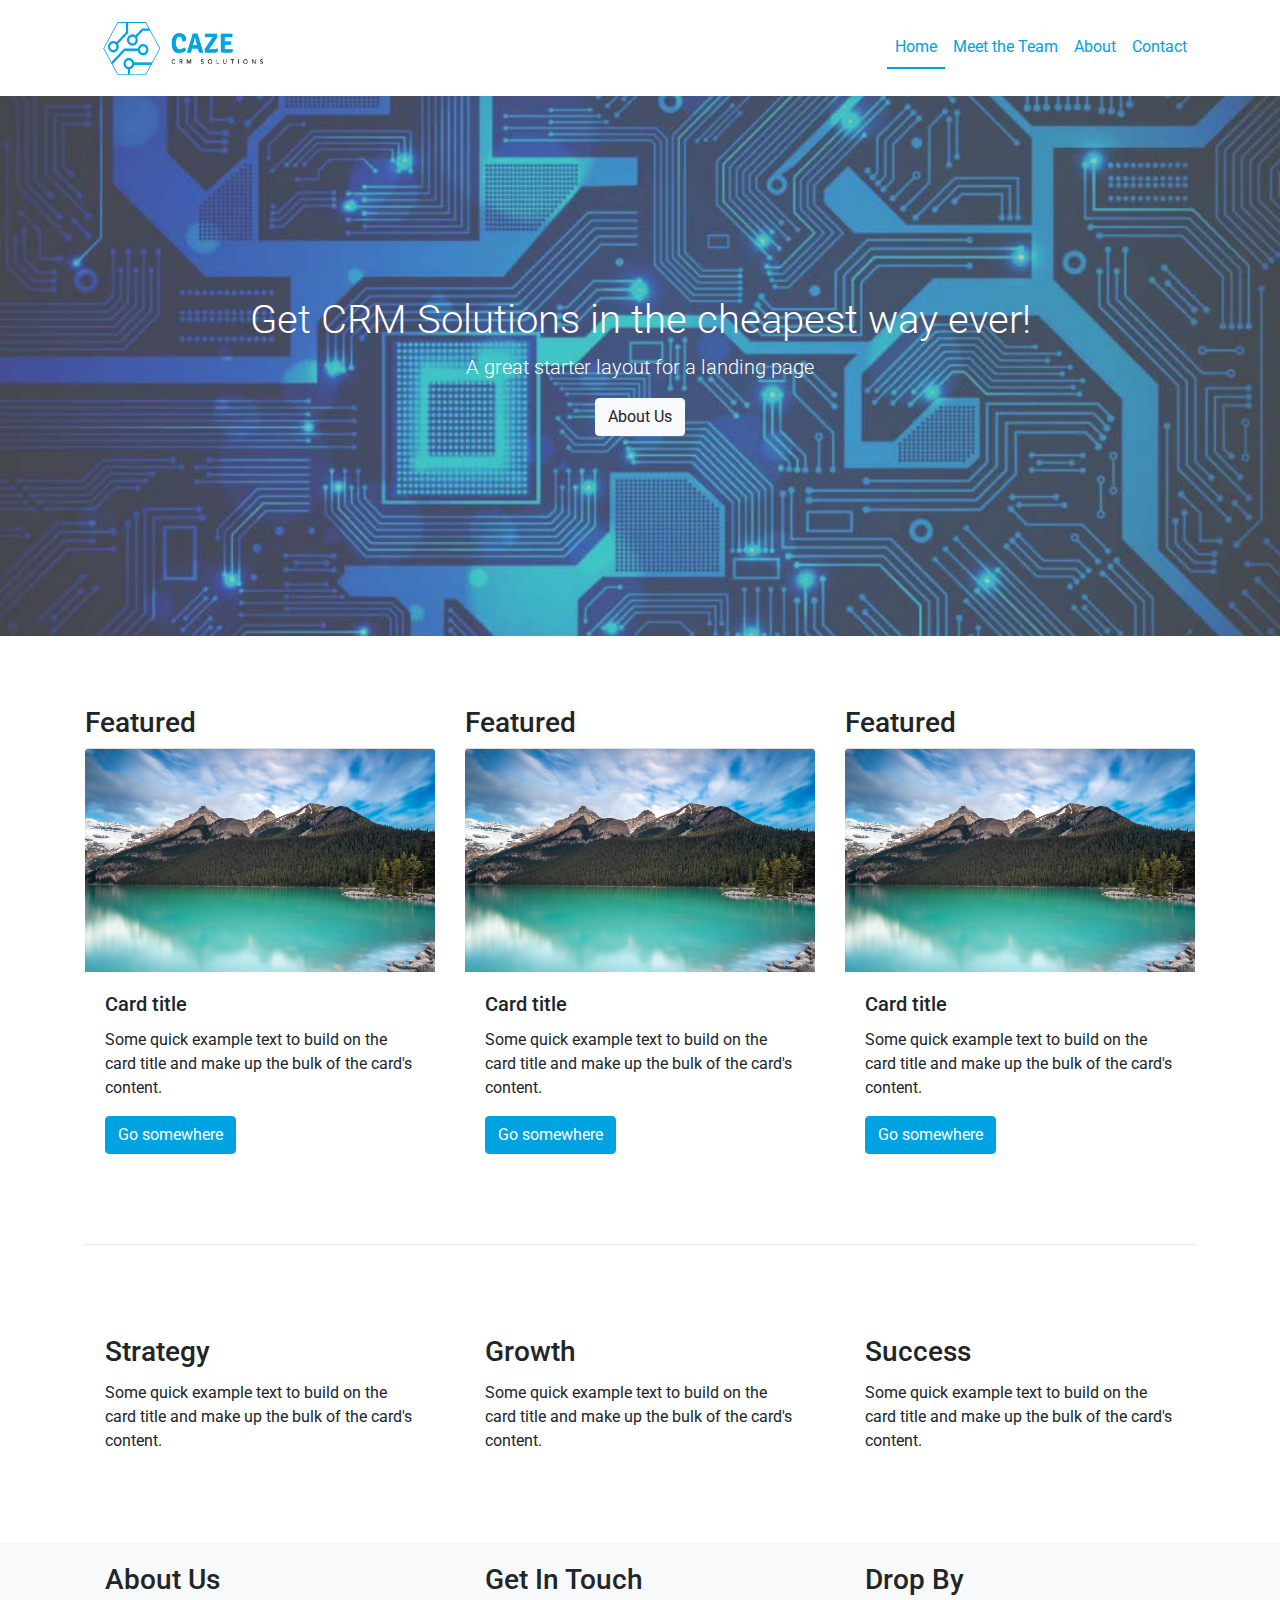
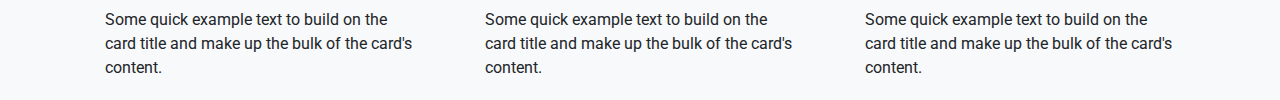
<file: index.html>
<!DOCTYPE html>
<html lang="en">
<head>
    <meta charset="UTF-8">
    <meta name="viewport" content="width=device-width, initial-scale=1.0">
    <link rel="icon" type="image/png" href="assets/crm-icon.png" />
    <title>CAZE - CRM Solutions</title>
    <!-- CSS only -->
    <link href="https://fonts.googleapis.com/css?family=Roboto" rel=stylesheet>
    <link rel="stylesheet" href="style.min.css">
    <link rel="stylesheet" href="custom.css">
</head>
<body>
    <nav class="navbar sticky-top navbar-expand-lg navbar-light bg-white">
        <div class="container">
            <div class="navbar-brand">
                <img class="image-brand" src="assets/crm-logo.png" alt="crm-logo">
            </div>
            
            <button type="button" class="navbar-toggler" data-toggle="collapse" data-target="#navbarCollapse">
                <span class="navbar-toggler-icon"></span>
            </button>

            <div class="collapse navbar-collapse justify-content-between" id="navbarCollapse">
                <div class="navbar-nav">         
                </div>
                <div class="navbar-nav">
                    <a href="#" class="nav-item nav-link active text-primary">Home</a>
                    <a href="pages/team.html" class="nav-item nav-link text-primary">Meet the Team</a>
                    <a href="#" class="nav-item nav-link text-primary">About</a>
                    <a href="#" class="nav-item nav-link text-primary">Contact</a>
                </div>
            </div>
        </div>
    </nav>
    <!-- Full Page Image Header with Vertically Centered Content -->
    <header class="header-image">
        <div class="container h-100">
        <div class="row h-100 align-items-center">
            <div class="col-12 text-center">
                <h1 class="font-weight-light text-white">Get CRM Solutions in the cheapest way ever!</h1>
                <p class="lead text-white">A great starter layout for a landing page</p>
                <button class="btn btn-light">About Us</button>
            </div>
        </div>
        </div>
    </header>

    <section class="container">
        <div class="row cmy">
            <div class="col-md-4">
                <div class="card border-0">
                    <div class="card-header bg-white p-0">
                        <h3>Featured</h3>
                    </div>
                    <img src="assets/bg-caze.jpg" class="card-img-top" alt="...">
                    <div class="card-body">
                      <h5 class="card-title">Card title</h5>
                      <p class="card-text">Some quick example text to build on the card title and make up the bulk of the card's content.</p>
                      <a href="#" class="btn btn-primary">Go somewhere</a>
                    </div>
                </div>
            </div>
            <div class="col-md-4">
                <div class="card border-0">
                    <div class="card-header bg-white p-0">
                        <h3>Featured</h3>
                    </div>
                    <img src="assets/bg-caze.jpg" class="card-img-top" alt="...">
                    <div class="card-body">
                      <h5 class="card-title">Card title</h5>
                      <p class="card-text">Some quick example text to build on the card title and make up the bulk of the card's content.</p>
                      <a href="#" class="btn btn-primary">Go somewhere</a>
                    </div>
                </div>
            </div>
            <div class="col-md-4">
                <div class="card border-0">
                    <div class="card-header bg-white p-0">
                        <h3>Featured</h3>
                    </div>
                    <img src="assets/bg-caze.jpg" class="card-img-top" alt="...">
                    <div class="card-body">
                      <h5 class="card-title">Card title</h5>
                      <p class="card-text">Some quick example text to build on the card title and make up the bulk of the card's content.</p>
                      <a href="#" class="btn btn-primary">Go somewhere</a>
                    </div>
                </div>
            </div>
        </div>
        <!--Divider-->
        <hr class="mt-8  mb-8"/>
        <!--/..Divider-->
        <div class="row cmy">
            <div class="col-md-4">
                <div class="card border-0">
                    <div class="card-body">
                      <h3 class="card-title">Strategy</h3>
                      <p class="card-text">Some quick example text to build on the card title and make up the bulk of the card's content.</p>
                    </div>
                </div>
            </div>
            <div class="col-md-4">
                <div class="card border-0">
                    <div class="card-body">
                      <h3 class="card-title">Growth</h3>
                      <p class="card-text">Some quick example text to build on the card title and make up the bulk of the card's content.</p>
                    </div>
                </div>
            </div>
            <div class="col-md-4">
                <div class="card border-0">
                    <div class="card-body">
                      <h3 class="card-title">Success</h3>
                      <p class="card-text">Some quick example text to build on the card title and make up the bulk of the card's content.</p>
                    </div>
                </div>
            </div>
        </div>
    </section>

    <section class="bg-light">
        <div class="container">
            <div class="row">
                <div class="col-md-4">
                    <div class="card border-0 bg-light">
                        <div class="card-body">
                          <h3 class="card-title">About Us</h3>
                          <p class="card-text">Some quick example text to build on the card title and make up the bulk of the card's content.</p>
                        </div>
                    </div>
                </div>
                <div class="col-md-4">
                    <div class="card border-0 bg-light">
                        <div class="card-body">
                          <h3 class="card-title">Get In Touch</h3>
                          <p class="card-text">Some quick example text to build on the card title and make up the bulk of the card's content.</p>
                        </div>
                    </div>
                </div>
                <div class="col-md-4">
                    <div class="card border-0 bg-light">
                        <div class="card-body">
                          <h3 class="card-title">Drop By</h3>
                          <p class="card-text">Some quick example text to build on the card title and make up the bulk of the card's content.</p>
                        </div>
                    </div>
                </div>
            </div>
        </div>
    </section>

<!--JS-->
<script src="https://code.jquery.com/jquery-3.5.1.slim.min.js" integrity="sha384-DfXdz2htPH0lsSSs5nCTpuj/zy4C+OGpamoFVy38MVBnE+IbbVYUew+OrCXaRkfj" crossorigin="anonymous"></script>
<script src="https://cdn.jsdelivr.net/npm/popper.js@1.16.0/dist/umd/popper.min.js" integrity="sha384-Q6E9RHvbIyZFJoft+2mJbHaEWldlvI9IOYy5n3zV9zzTtmI3UksdQRVvoxMfooAo" crossorigin="anonymous"></script>
<script src="https://stackpath.bootstrapcdn.com/bootstrap/4.5.0/js/bootstrap.min.js" integrity="sha384-OgVRvuATP1z7JjHLkuOU7Xw704+h835Lr+6QL9UvYjZE3Ipu6Tp75j7Bh/kR0JKI" crossorigin="anonymous"></script>
</body>
</html>
</file>
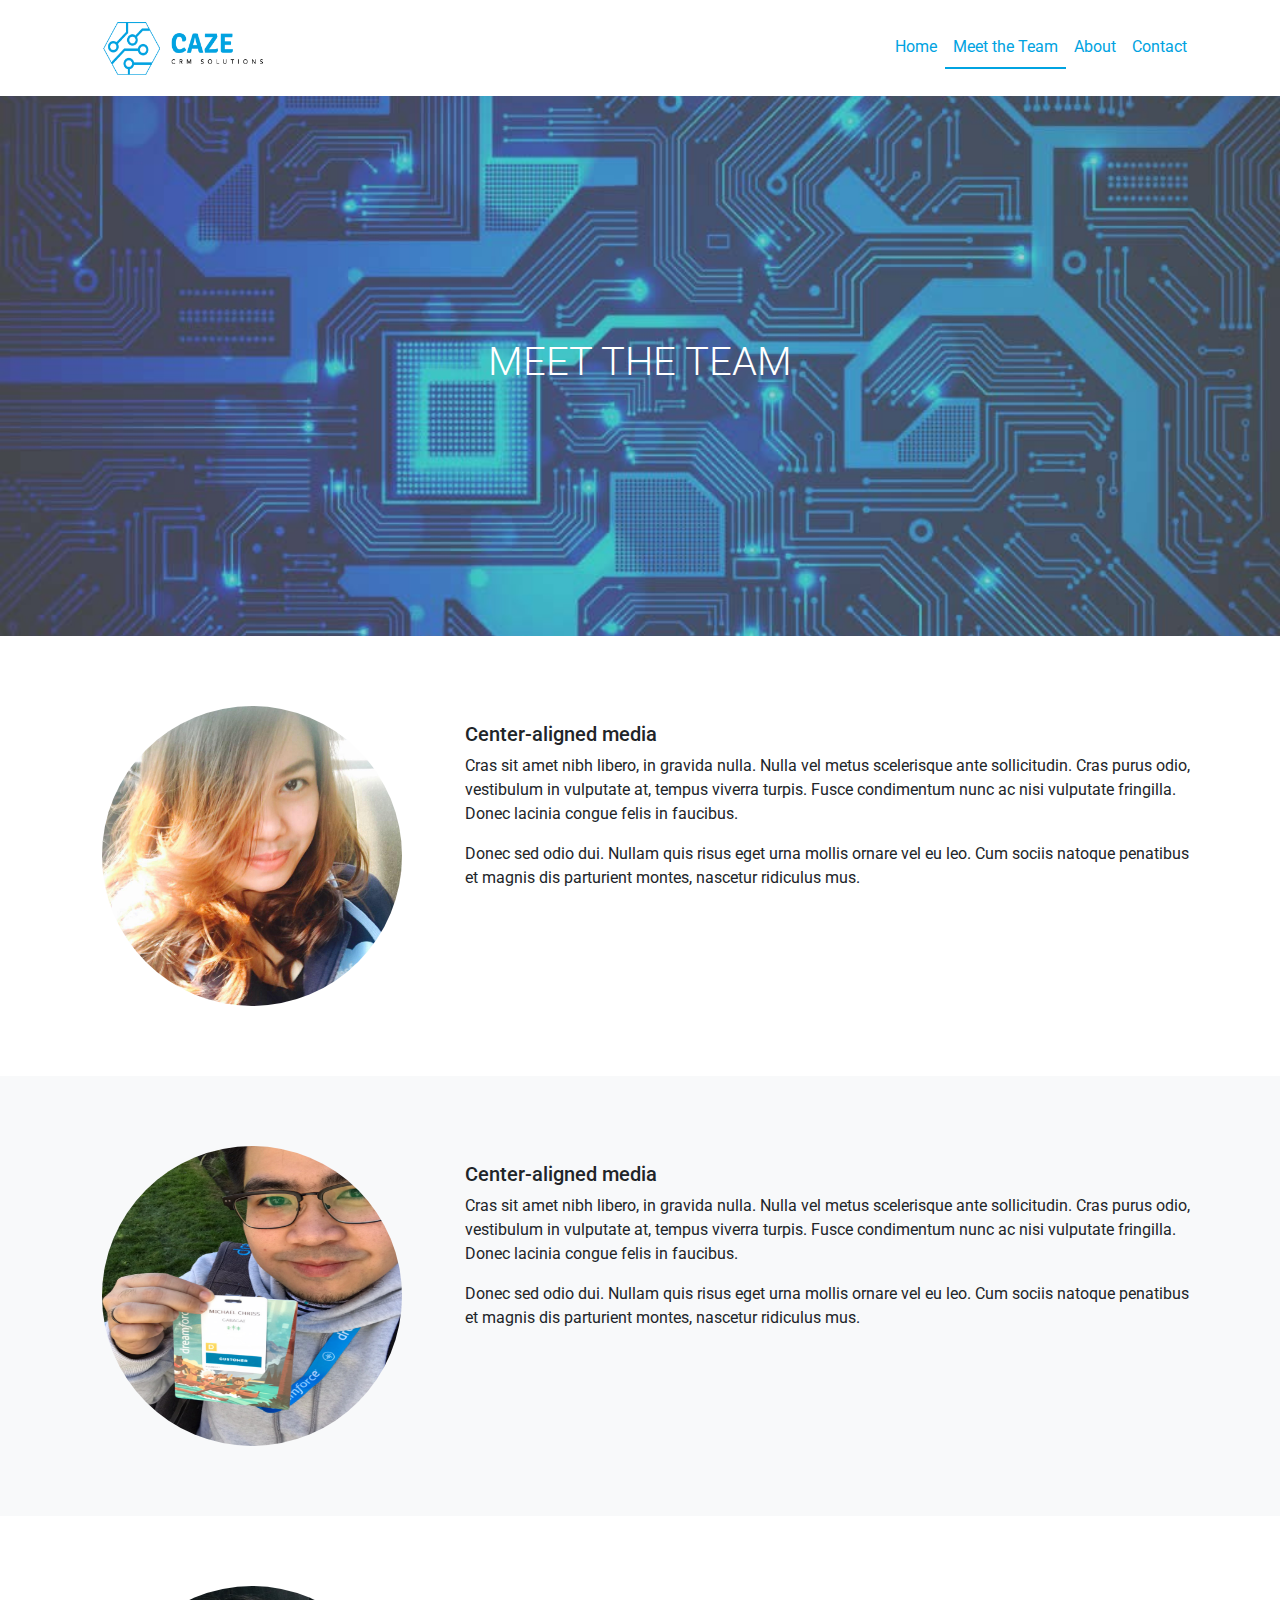
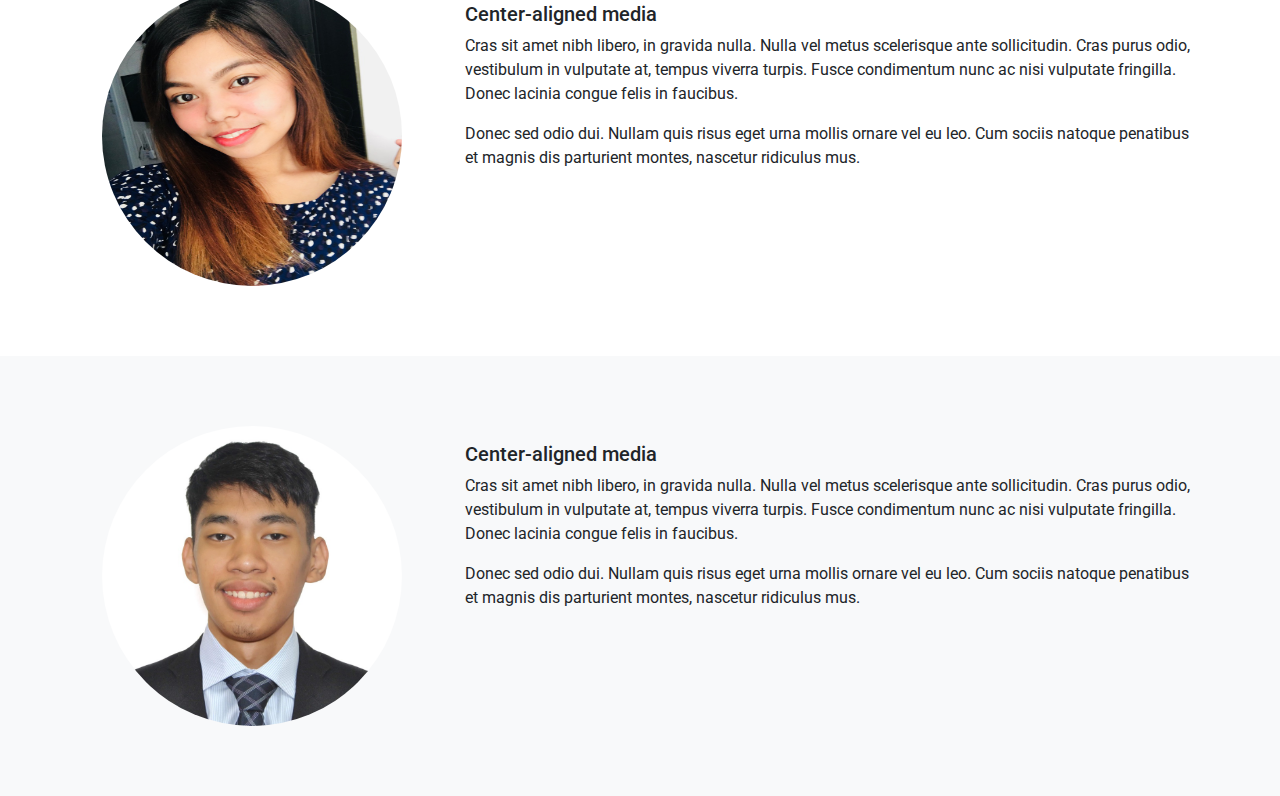
<file: pages/team.html>
<!DOCTYPE html>
<html lang="en">
<head>
    <meta charset="UTF-8">
    <meta name="viewport" content="width=device-width, initial-scale=1.0">
    <link rel="icon" type="image/png" href="../assets/crm-icon.png" />
    <title>CAZE - CRM Solutions</title>
    <!-- CSS only -->
    <link href="https://fonts.googleapis.com/css?family=Roboto" rel=stylesheet>
    <link rel="stylesheet" href="../style.min.css">
    <link rel="stylesheet" href="../custom.css">
</head>
<body>
    <nav class="navbar sticky-top navbar-expand-lg navbar-light bg-white">
        <div class="container">
            <div class="navbar-brand">
                <div><img class="image-brand" src="../assets/crm-logo.png" alt=""></div> 
            </div>
            
            <button type="button" class="navbar-toggler" data-toggle="collapse" data-target="#navbarCollapse">
                <span class="navbar-toggler-icon"></span>
            </button>

            <div class="collapse navbar-collapse justify-content-between" id="navbarCollapse">
                <div class="navbar-nav">         
                </div>
                <div class="navbar-nav">
                    <a href="../index.html" class="nav-item nav-link text-primary">Home</a>
                    <a href="team.html" class="nav-item nav-link text-primary active">Meet the Team</a>
                    <a href="#" class="nav-item nav-link text-primary">About</a>
                    <a href="#" class="nav-item nav-link text-primary">Contact</a>
                </div>
            </div>
        </div>
    </nav>
     <!-- Full Page Image Header with Vertically Centered Content -->
     <header class="header-image">
        <div class="container h-100">
            <div class="row h-100 align-items-center">
                <div class="col-12 text-center">
                    <h1 class="font-weight-light text-white">MEET THE TEAM</h1>
                    <!-- <p class="lead text-white">A great starter layout for a landing page</p> -->
                </div>
            </div>
        </div>
    </header>
    <!-- camille -->
    <section class="container">
        <div class="row cmy">
            <div class="col-md-4 text-center">
                <img src="../assets/camille.jpg" class="mr-3 avatar" alt="...">
            </div>
            <div class="col-md-8 pt-3">
                <div class="media-body align-center">
                    <!-- contents -->
                    <h5 class="mt-0">Center-aligned media</h5>
                    <p>Cras sit amet nibh libero, in gravida nulla. Nulla vel metus scelerisque ante sollicitudin. Cras purus odio, vestibulum in vulputate at, tempus viverra turpis. Fusce condimentum nunc ac nisi vulputate fringilla. Donec lacinia congue felis in faucibus.</p>
                    <p class="mb-0">Donec sed odio dui. Nullam quis risus eget urna mollis ornare vel eu leo. Cum sociis natoque penatibus et magnis dis parturient montes, nascetur ridiculus mus.</p>
                </div>
            </div>
        </div>
    </section>
    <!-- mike -->
    <section class="bg-light">
        <div class="container">
            <div class="row">
                <div class="col-md-4 text-center cmy">
                    <img src="../assets/mike.jpg" class="mr-3 avatar" alt="...">
                </div>
                <div class="col-md-8 pt-3">
                    <div class="media-body align-center cmy">
                        <!-- contents -->
                        <h5 class="mt-0">Center-aligned media</h5>
                        <p>Cras sit amet nibh libero, in gravida nulla. Nulla vel metus scelerisque ante sollicitudin. Cras purus odio, vestibulum in vulputate at, tempus viverra turpis. Fusce condimentum nunc ac nisi vulputate fringilla. Donec lacinia congue felis in faucibus.</p>
                        <p class="mb-0">Donec sed odio dui. Nullam quis risus eget urna mollis ornare vel eu leo. Cum sociis natoque penatibus et magnis dis parturient montes, nascetur ridiculus mus.</p>
                    </div>
                </div>
            </div>
        </div>
    </section>
    <!-- cath -->
    <section class="container">
        <div class="row cmy">
            <div class="col-md-4 text-center">
                <img src="../assets/cath.jpeg" class="mr-3 avatar" alt="...">
            </div>
            <div class="col-md-8 pt-3">
                    <div class="media-body align-center">
                        <!-- contents -->
                        <h5 class="mt-0">Center-aligned media</h5>
                        <p>Cras sit amet nibh libero, in gravida nulla. Nulla vel metus scelerisque ante sollicitudin. Cras purus odio, vestibulum in vulputate at, tempus viverra turpis. Fusce condimentum nunc ac nisi vulputate fringilla. Donec lacinia congue felis in faucibus.</p>
                        <p class="mb-0">Donec sed odio dui. Nullam quis risus eget urna mollis ornare vel eu leo. Cum sociis natoque penatibus et magnis dis parturient montes, nascetur ridiculus mus.</p>
                    </div>
                </div>
            </div>
        </div>
    </section>
    <!-- dave -->
    <section class="bg-light">
        <div class="container">
            <div class="row">
                <div class="col-md-4 text-center cmy">
                    <img src="../assets/dave.jpeg" class="mr-3 avatar" alt="...">
                </div>
                <div class="col-md-8 pt-3 cmy">
                    <div class="media-body align-center">
                        <!-- contents -->
                        <h5 class="mt-0">Center-aligned media</h5>
                        <p>Cras sit amet nibh libero, in gravida nulla. Nulla vel metus scelerisque ante sollicitudin. Cras purus odio, vestibulum in vulputate at, tempus viverra turpis. Fusce condimentum nunc ac nisi vulputate fringilla. Donec lacinia congue felis in faucibus.</p>
                        <p class="mb-0">Donec sed odio dui. Nullam quis risus eget urna mollis ornare vel eu leo. Cum sociis natoque penatibus et magnis dis parturient montes, nascetur ridiculus mus.</p>
                    </div>
                </div>
            </div>
        </div>
       
    </section>
    <!--JS-->
<script src="https://code.jquery.com/jquery-3.5.1.slim.min.js" integrity="sha384-DfXdz2htPH0lsSSs5nCTpuj/zy4C+OGpamoFVy38MVBnE+IbbVYUew+OrCXaRkfj" crossorigin="anonymous"></script>
<script src="https://cdn.jsdelivr.net/npm/popper.js@1.16.0/dist/umd/popper.min.js" integrity="sha384-Q6E9RHvbIyZFJoft+2mJbHaEWldlvI9IOYy5n3zV9zzTtmI3UksdQRVvoxMfooAo" crossorigin="anonymous"></script>
<script src="https://stackpath.bootstrapcdn.com/bootstrap/4.5.0/js/bootstrap.min.js" integrity="sha384-OgVRvuATP1z7JjHLkuOU7Xw704+h835Lr+6QL9UvYjZE3Ipu6Tp75j7Bh/kR0JKI" crossorigin="anonymous"></script>
</body>
</html>
</file>
<file: custom.css>
body{
    font-family: 'Roboto' !important;
}
.header-image{
    height: 60vh;
    min-height: 300px;
    background-image: url('assets/header-img.jpg');
    background-size: cover;
    background-position: center;
    background-repeat: no-repeat;
}

.header-color-blue{
    height: 60vh;
    min-height: 300px;
    background-color: #698da5;
    background-size: cover;
    background-position: center;
    background-repeat: no-repeat;
}

.cmy {
  margin-top: 70px !important;
  margin-bottom: 70px !important;
}

.image-brand {
    height: 70px;
    width: 200px;
}

.navbar-nav a.active {
    border-bottom: 2px solid #00a3e1;
}

.avatar {
  vertical-align: middle;
  width: 300px;
  height: 300px;
  border-radius: 50%;
}
</file>
